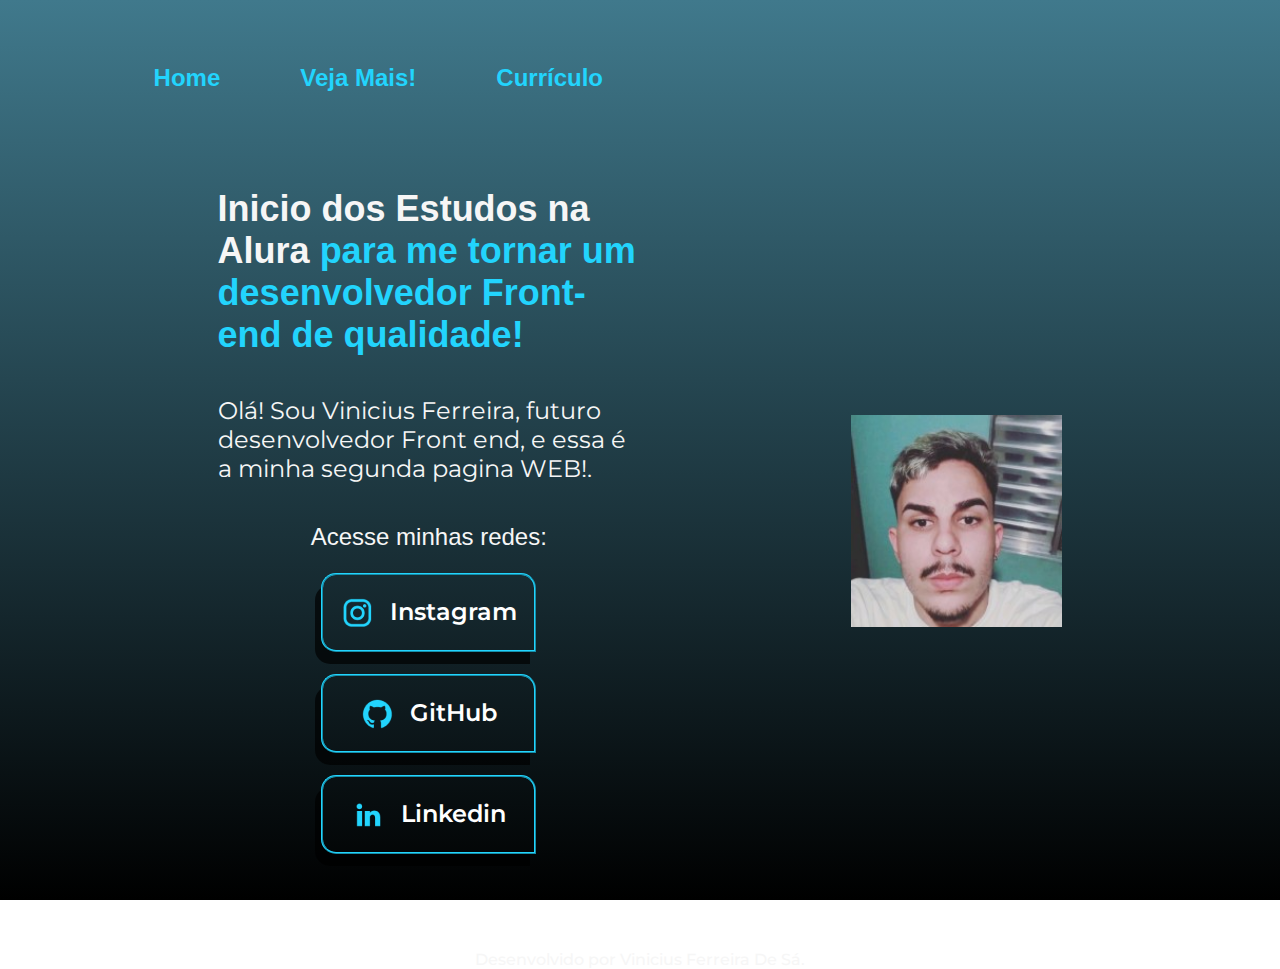
<file: index.html>
<!DOCTYPE html>
<html lang="pt-BR">

<head>
    <meta charset="UTF-8">
    <meta http-equiv="X-UA-Compatible" content="IE=edge">
    <meta name="viewport" content="width=device-width, initial-scale=1.0">
    <link rel="stylesheet" href="./estilos CSS/style.css">
    <title>Meu Portifólio</title>
</head>

<body>
    <header class="inicio">
        <nav class="navegar">
            <a class="navegacao" href="index.html">Home</a>
            <a class="navegacao" href="pagina002.html">Veja Mais!</a>
            <a class="navegacao" href="curriculo.html">Currículo</a>

        </nav>
    </header>
    <main class="apresentacao">
        <section class="apresetacaoConteudo">
            <h1 class="tituloPrimario">Inicio dos Estudos na Alura<strong class="forte"> para me tornar um desenvolvedor
                    Front-end de
                    qualidade!</strong></h1>
            <p class="paragrafoPrimario">Olá! Sou Vinicius Ferreira, futuro desenvolvedor Front end, e essa é a minha
                segunda pagina WEB!.</p>
            <div class="botao">
                <h2 class="sociais">Acesse minhas redes:</h2>
                <a class="botaoLinks" href="https://www.instagram.com/vinnizx_sa/?hl=pt-br" target="_blank">
                    <img src="assets/instagram.png" alt="Instagram IMG">
                    Instagram
                </a>
                <a class="botaoLinks" href="https://github.com/ViniciusFerreiraDeSa" target="_blank">
                    <img src="assets/github.png" alt="GitHub IMG">
                    GitHub</a>
                <a class="botaoLinks" href="https://www.linkedin.com/in/vinicius-ferreira-de-s%C3%A1-a2968a269/"
                    target="_blank">
                    <img src="assets/linkedin.png" alt="Linkedin IMG">
                    Linkedin
                </a>
            </div>
        </section>
        <img class="imagemPerfil" src="imagens/1678462827108.jpg" alt="Vinicius Ferreira">
    </main>
    <footer>
        <p class="assinatura">Desenvolvido por Vinicius Ferreira De Sá.</p>
    </footer>
</body>

</html>
</file>
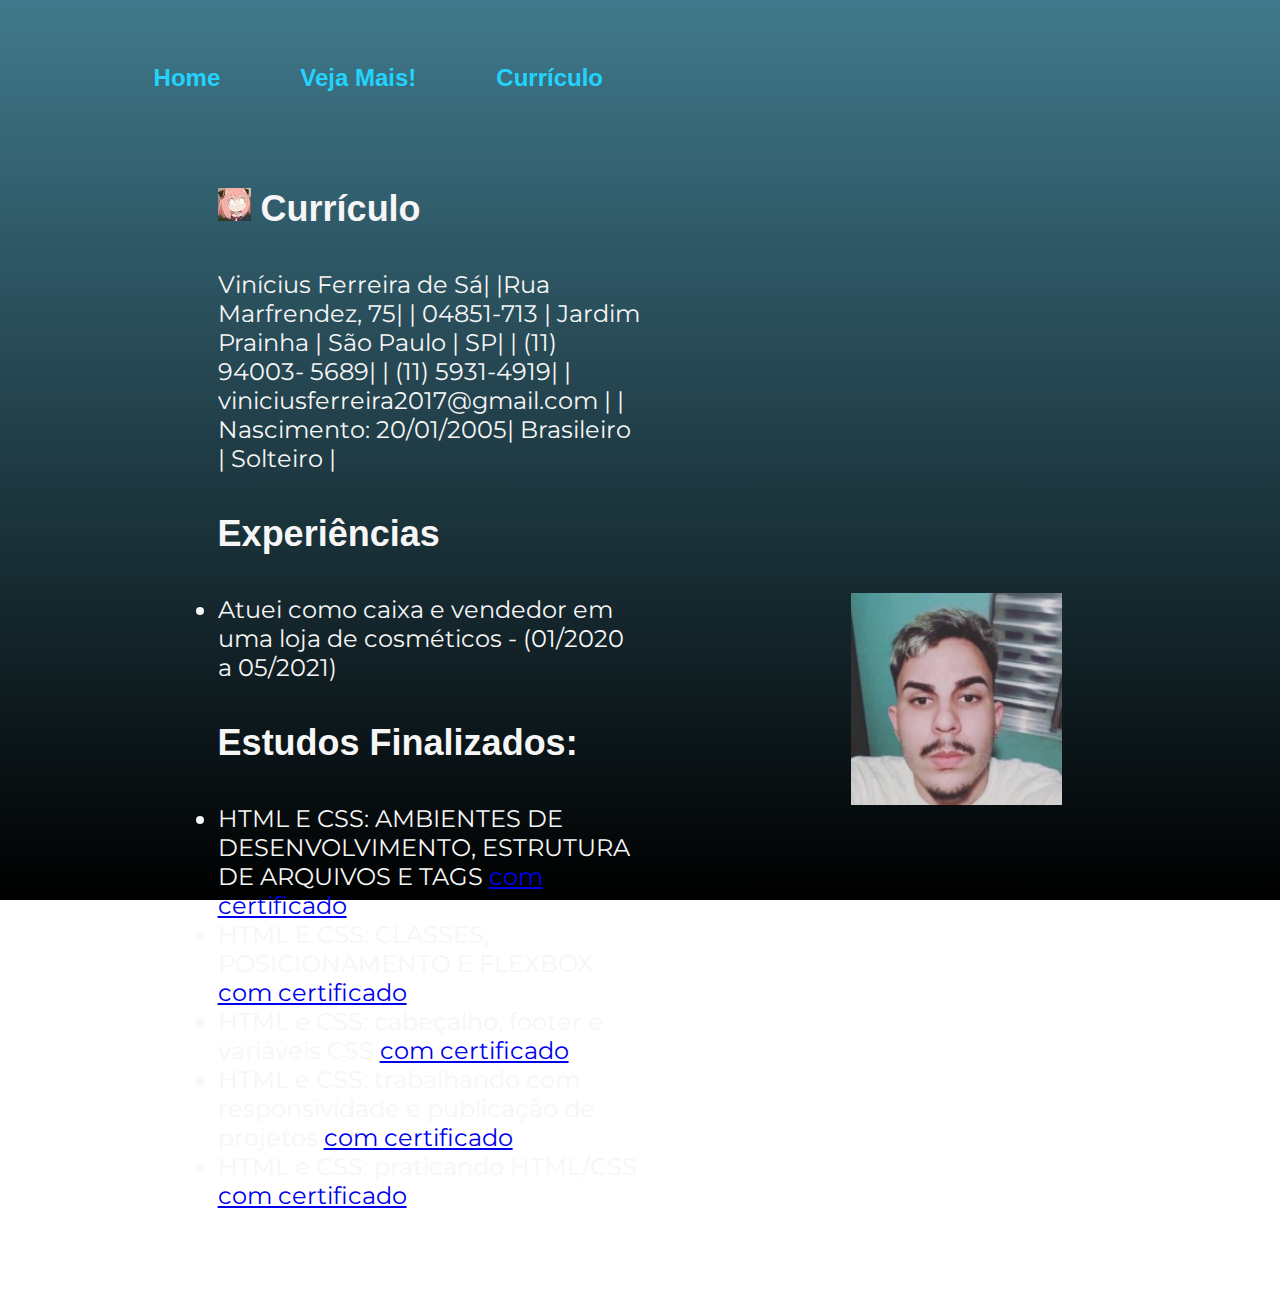
<file: curriculo.html>
<!DOCTYPE html>
<html lang="pt-br">

<head>
    <meta charset="UTF-8">
    <meta http-equiv="X-UA-Compatible" content="IE=edge">
    <meta name="viewport" content="width=device-width, initial-scale=1.0">
    <link rel="stylesheet" href="./estilos CSS/style.css">
    <title>Currículo</title>
</head>

<body>
    <header class="inicio">
        <nav class="navegar">
            <a class="navegacao" href="index.html">Home</a>
            <a class="navegacao" href="pagina002.html">Veja Mais!</a>
            <a class="navegacao" href="curriculo.html">Currículo</a>
        </nav>
    </header>
    <main class="apresentacao">
        <section class="apresetacaoConteudo">
            <h1 class="tituloPrimario"><img src="assets/anya33.jpg" alt="Anya">
                Currículo</h1>
            <p class="paragrafoPrimario">Vinícius Ferreira de Sá|
                |Rua Marfrendez, 75|
                | 04851-713 | Jardim Prainha | São Paulo | SP|
                | (11) 94003- 5689| | (11) 5931-4919|
                | viniciusferreira2017@gmail.com |
                | Nascimento: 20/01/2005| Brasileiro | Solteiro |</p>
            <h1 class="tituloPrimario">Experiências</h1>
                <ul class="paragrafoPrimario">
                    <li>Atuei como caixa e vendedor em uma loja de cosméticos - (01/2020 a 05/2021)</li>
                </ul>
                <h1 class="tituloPrimario">Estudos Finalizados:</h1>
                <ul class="paragrafoPrimario">
                    <li>HTML E CSS: AMBIENTES DE DESENVOLVIMENTO, ESTRUTURA DE ARQUIVOS E TAGS <a href="https://cursos.alura.com.br/certificate/75114ed9-f97a-46a4-a558-c02215a08282?lang=pt_BR" target="_blank">com certificado</a></li>
                    <li>HTML E CSS: CLASSES, POSICIONAMENTO E FLEXBOX <a href="https://cursos.alura.com.br/certificate/d4a0d334-ef0f-4542-a6f5-289fd103bbc2?lang=pt_BR" target="_blank">com certificado</a></li>
                    <li>HTML e CSS: cabeçalho, footer e variáveis CSS <a href="https://cursos.alura.com.br/certificate/8384eee6-4036-47ed-a567-70f6e2ad70f9?lang=pt_BR" target="_blank">com certificado</a></li>
                    <li>HTML e CSS: trabalhando com responsividade e publicação de projetos <a href="https://cursos.alura.com.br/certificate/039f6544-ce90-4225-946e-f02d2c49174e?lang=pt_BR">com certificado</a></li>
                    <li>HTML e CSS: praticando HTML/CSS <a href="https://cursos.alura.com.br/certificate/e17c93d1-ef42-4165-82c0-082f66821efd?lang=pt_BR" target="_blank">com certificado</a></li>
                </ul>
               
        </section>
        <img class="imagemPerfil"  src="imagens/1678462827108.jpg" alt="Foto Do curriculo">
    </main>
</body>

</html>
</file>
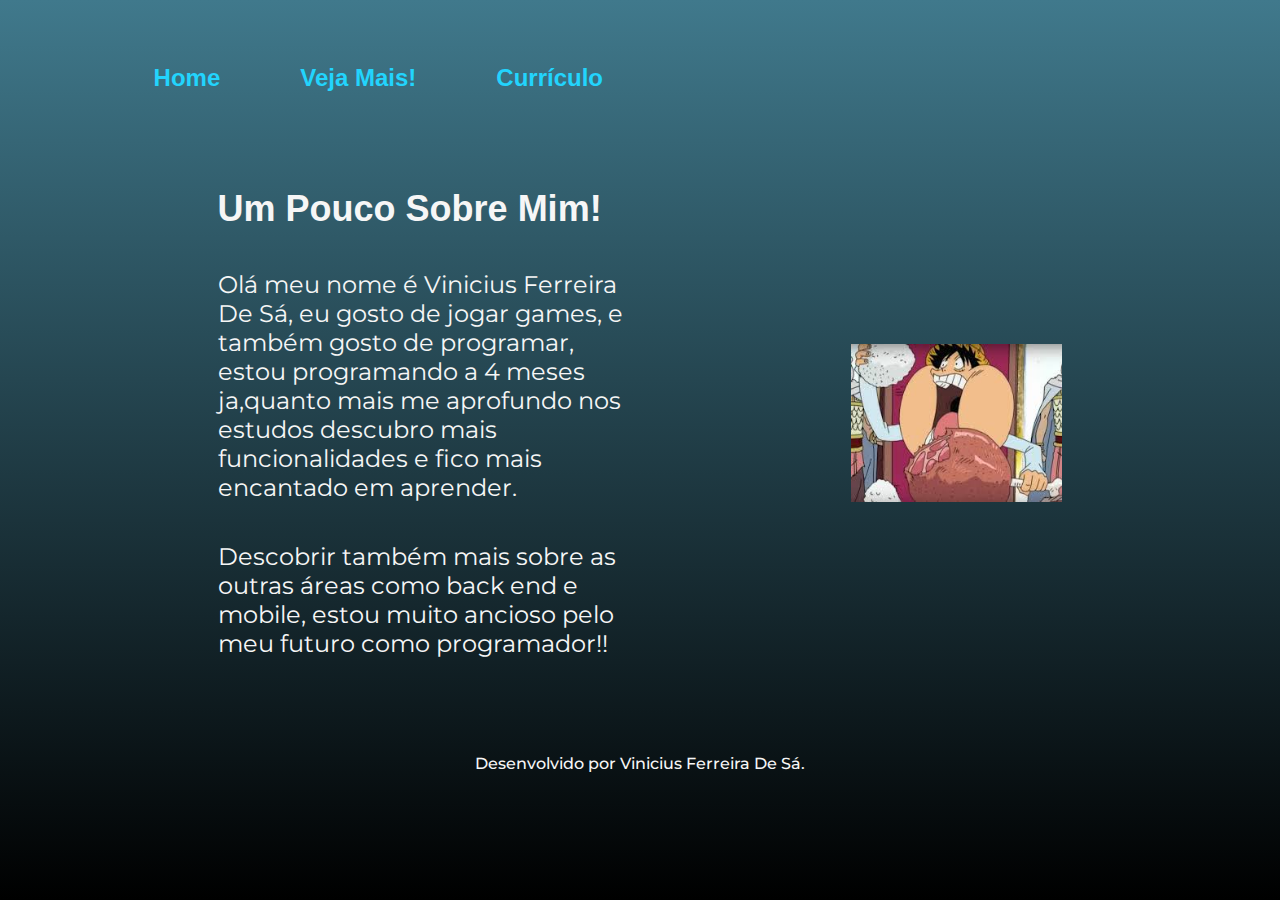
<file: pagina002.html>
<!DOCTYPE html>
<html lang="pt-BR">

<head>
    <meta charset="UTF-8">
    <meta http-equiv="X-UA-Compatible" content="IE=edge">
    <meta name="viewport" content="width=device-width, initial-scale=1.0">
    <link rel="stylesheet" href="./estilos CSS/style.css">
    <title>Sobre Mim</title>
</head>

<body>
    <header class="inicio">
        <nav class="navegar">
            <a class="navegacao" href="index.html">Home</a>
            <a class="navegacao" href="pagina002.html">Veja Mais!</a>
            <a class="navegacao" href="curriculo.html">Currículo</a>

        </nav>
    </header>
    <main class="apresentacao">
        <section class="apresetacaoConteudo">
            <h1 class="tituloPrimario">Um Pouco Sobre Mim!</h1>

            <p class="paragrafoPrimario">Olá meu nome é Vinicius Ferreira De Sá, eu gosto de jogar games, e também gosto
                de programar, estou programando a 4 meses ja,quanto mais me aprofundo nos estudos descubro mais funcionalidades e fico mais encantado em aprender.
            </p>
            <p class="paragrafoPrimario"> Descobrir também mais sobre as outras áreas como back end e mobile, estou
                muito ancioso pelo meu futuro como programador!!</p>
        </section>
        <img class="imagemPerfil"  src="assets/luffy.jpg" alt="Luffy ">
    </main>
    <footer>
        <p class="assinatura">Desenvolvido por Vinicius Ferreira De Sá.</p>
    </footer>
</body>

</html>
</file>
<file: estilos CSS/style.css>
@import url('https://fonts.googleapis.com/css2?family= Krona +One & display=swap');/*fonte:Krona One*/
/*'Krona One', sans-serif;*/
@import url('https://fonts.googleapis.com/css2?family=Montserrat:ital,wght@0,100;0,200;0,300;0,400;0,500;0,600;0,700;0,800;0,900;1,100;1,200;1,300;1,400;1,500;1,600;1,700;1,800;1,900&display=swap');
/*fonte: Montserrat , 'Montserrat', sans-serif*/
:root{
    --cor-fundo-primaria: #000000;
    --cor-fundo-secundaria: #40798C;

    --corAzul: #22D4FD;
    --corHover: #181717;
    
    --cordo-texto:#F6F6F6;

    --corda-sombra: #000000ad;
    --corlinks: rgb(105, 103, 103);

    --fonte-texto: 'Montserrat', sans-serif ;
    --fonte-titulo: 'Krona One', sans-serif;
}
*{
    margin: 0;
    padding: 0;
}

body{
    /* height: 100vh; */
    box-sizing: border-box;
    background-image: linear-gradient(to top, var(--cor-fundo-primaria), var(--cor-fundo-secundaria));
    color: var(--cordo-texto);
    background-attachment: fixed;
}
.inicio{
    padding:5% 0% 0% 12% ;
    font-size: 1.5rem;
}
.navegar{
    display: flex;
    gap: 80px;
    
}
.navegacao{
    text-decoration: none;
    font-family: var(--fonte-titulo);
    font: 16px;
    font-weight: 600;
    color: var(--corAzul);
    
}
.navegacao:hover{
    color: var(--corHover);
}
.forte{
    color: var(--corAzul);
}
.apresentacao{
    padding: 7.5% 17%;
    display: flex;
    align-items: center;
    justify-content: space-between;
    gap: 82px;
}
.apresetacaoConteudo{
    width: 50%;
    display: flex;
    flex-direction: column;
    gap: 40px;
}
.tituloPrimario{
    font-size: 2.25rem;
    font-family: var(--fonte-titulo);
}

.paragrafoPrimario{
    font-size: 1.5rem;
    font-weight: 400;
    font-family:var(--fonte-texto) ;
}
.botao{
    display: flex;
    justify-content: space-between;
    flex-direction: column;
    align-items: center;
    gap: 22px;
}
.sociais{
    font-family:var(--fonte-titulo);
    font-size: 1.5rem;
    font-weight: 400;
}

.botaoLinks{
    width: 50% ;
    border: 2.5px ridge #22D4FD;
    border-radius: 15px 15px 0px 15px;
    padding: 21.5px 0px;
    text-align: center;
    color: #fff;
    font-family:var(--fonte-texto) ;
    font-weight: 600;
    font-size: 1.5rem;
    text-decoration: none;
    display: flex;
    justify-content: center;
    gap: 16px;
    box-shadow: -6px 12px 0px 0px var(--corda-sombra);; 
}
.botaoLinks:hover{
    background-color: var(--corlinks);
    
}
.imagemPerfil{
    width: 25%;  
}
.assinatura{
    text-align: center;
    color: var(--cordo-texto);
    font-family:var(--fonte-texto) ;
    font-size: 1rem;
    font-weight: 500;
}
@media (max-width:1102px){
    :root{
        --corPrimaria: #24514D;
        --corSecundaria: #09BC8A;
        --corTexto: #000;
        

    }
    body{
        background-image: linear-gradient(to bottom, var(--corPrimaria), var(--corSecundaria));
        background-attachment: fixed;
        
    }
    .inicio{
        padding: 6% ;
    }
    .navegar{
        justify-content: end;
    }

    .apresentacao{
        flex-direction: column-reverse;
        padding: 5%;
    }
    .apresetacaoConteudo{
        width: auto;
    }
}
</file>
